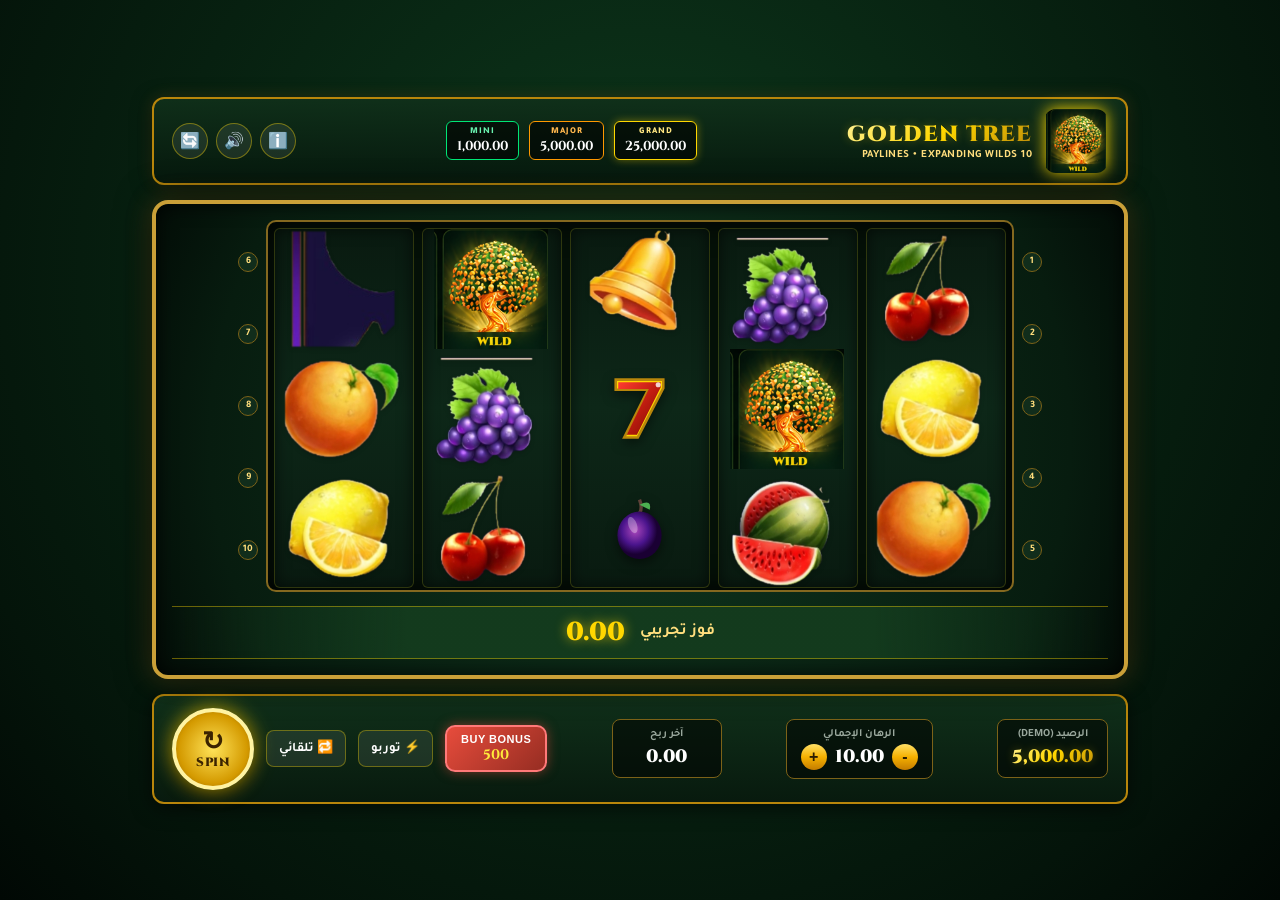
<file: games/golden-tree/index.html>
<!DOCTYPE html>
<html lang="ar" dir="rtl">
<head>
    <meta charset="UTF-8">
    <meta name="viewport" content="width=device-width, initial-scale=1.0, maximum-scale=1.0, user-scalable=no">
    <title>Golden Tree - Demo Slot Game</title>
    <link rel="preconnect" href="https://fonts.googleapis.com">
    <link rel="preconnect" href="https://fonts.gstatic.com" crossorigin>
    <link href="https://fonts.googleapis.com/css2?family=Cinzel:wght@600;700;900&family=Tajawal:wght@500;700;800;900&display=swap" rel="stylesheet">
    <link rel="stylesheet" href="style.css">
</head>
<body>
    <div class="casino-wrapper">
        <!-- شريط الرأس العلوي -->
        <header class="game-header">
            <div class="logo-container">
                <div class="logo-icon"><img src="tree-approved.png" alt="Golden Tree"></div>
                <div class="logo-text">
                    <span class="golden-text main-title">GOLDEN TREE</span>
                    <span class="sub-title">10 PAYLINES • EXPANDING WILDS</span>
                </div>
            </div>

            <!-- عرض الجوائز التراكمية (Jackpots Ticker) التفاعلي -->
            <div class="jackpots-bar">
                <div class="jackpot-box grand">
                    <span class="jp-name">GRAND</span>
                    <span class="jp-val" id="jp-grand">25,000.00</span>
                </div>
                <div class="jackpot-box major">
                    <span class="jp-name">MAJOR</span>
                    <span class="jp-val" id="jp-major">5,000.00</span>
                </div>
                <div class="jackpot-box mini">
                    <span class="jp-name">MINI</span>
                    <span class="jp-val" id="jp-mini">1,000.00</span>
                </div>
            </div>

            <div class="header-actions">
                <button id="btn-paytable" class="icon-btn" title="جدول الأرباح (Paytable)">ℹ️</button>
                <button id="btn-sound" class="icon-btn" title="كتم/تشغيل الصوت">🔊</button>
                <button id="btn-reset-balance" class="icon-btn" title="إعادة تعيين الرصيد التجريبي">🔄</button>
            </div>
        </header>

        <!-- منطقة اللعبة الرئيسية (Slot Machine Stage) -->
        <main class="game-stage">
            <div class="slot-cabinet">
                <!-- إطار الشجرة الذهبية المضيء -->
                <div class="cabinet-frame">
                    <!-- خطوط الدفع الجانبية (Payline indicators) -->
                    <div class="payline-pegs left-pegs">
                        <span data-line="1">1</span>
                        <span data-line="2">2</span>
                        <span data-line="3">3</span>
                        <span data-line="4">4</span>
                        <span data-line="5">5</span>
                    </div>

                    <!-- حاوية البكرات 5x3 -->
                    <div class="reels-container" id="reels-container">
                        <!-- قناع خطوط الفوز (SVG Overlay for winning lines) -->
                        <svg class="paylines-canvas" id="paylines-svg"></svg>

                        <!-- البكرات الخمس -->
                        <div class="reel" id="reel-0" data-index="0">
                            <div class="reel-strip"></div>
                        </div>
                        <div class="reel" id="reel-1" data-index="1">
                            <div class="reel-strip"></div>
                        </div>
                        <div class="reel" id="reel-2" data-index="2">
                            <div class="reel-strip"></div>
                        </div>
                        <div class="reel" id="reel-3" data-index="3">
                            <div class="reel-strip"></div>
                        </div>
                        <div class="reel" id="reel-4" data-index="4">
                            <div class="reel-strip"></div>
                        </div>
                    </div>

                    <div class="payline-pegs right-pegs">
                        <span data-line="6">6</span>
                        <span data-line="7">7</span>
                        <span data-line="8">8</span>
                        <span data-line="9">9</span>
                        <span data-line="10">10</span>
                    </div>
                </div>

                <!-- شاشة عرض حالة الفوز الحالية -->
                <div class="win-banner" id="win-banner">
                    <span class="win-label">فوز تجريبي</span>
                    <span class="win-amount" id="win-amount">0.00</span>
                </div>
            </div>
        </main>

        <!-- شريط التحكم السفلي (Control Dashboard) -->
        <footer class="game-dashboard">
            <div class="dash-box balance-box">
                <span class="box-title">الرصيد (DEMO)</span>
                <span class="box-val golden-text" id="display-balance">5,000.00</span>
            </div>

            <div class="dash-box bet-box">
                <span class="box-title">الرهان الإجمالي</span>
                <div class="bet-stepper">
                    <button id="btn-bet-minus" class="step-btn">-</button>
                    <span class="box-val" id="display-bet">10.00</span>
                    <button id="btn-bet-plus" class="step-btn">+</button>
                </div>
            </div>

            <div class="dash-box lastwin-box">
                <span class="box-title">آخر ربح</span>
                <span class="box-val" id="display-lastwin">0.00</span>
            </div>

            <!-- أزرار الأكشن السريعة والسبين -->
            <div class="actions-group">
                <button id="btn-buy-bonus" class="bonus-btn" title="شراء جولة البونص">
                    <span class="bonus-tag">BUY BONUS</span>
                    <span class="bonus-cost" id="bonus-cost">500</span>
                </button>

                <button id="btn-turbo" class="dash-btn" title="دوران سريع">⚡ توربو</button>
                <button id="btn-auto" class="dash-btn" title="دوران تلقائي">🔁 تلقائي</button>

                <button id="btn-spin" class="spin-button" title="اضغط للدوران (المسافة أو Enter)">
                    <span class="spin-inner">
                        <span class="spin-icon">↻</span>
                        <span class="spin-text">SPIN</span>
                    </span>
                </button>
            </div>
        </footer>
    </div>

    <!-- نافذة جدول المدفوعات والرموز (Paytable Modal) -->
    <div class="modal-overlay" id="paytable-modal">
        <div class="modal-content">
            <div class="modal-header">
                <h2>جدول الأرباح وقواعد اللعبة (PAYTABLE)</h2>
                <button class="close-btn" id="close-paytable">✕</button>
            </div>
            <div class="modal-body">
                <div class="special-feature-card">
                    <div class="feature-icon"><img src="tree-approved.png" alt="Golden Tree"></div>
                    <div class="feature-info">
                        <h3>الشجرة الذهبية (EXPANDING WILD)</h3>
                        <p>تظهر الشجرة الذهبية في البكرات <strong>2 و 3 و 4</strong>. عند مساهمتها في أي خط فوز، تتمدد لتغطي البكرة كاملة رأسياً وتضاعف الأرباح، بديلة عن جميع الرموز ما عدا السكاتر!</p>
                    </div>
                </div>

                <div class="symbols-grid" id="paytable-symbols-grid">
                    <!-- يتم توليد قيم الرموز ديناميكياً من محرك اللعبة -->
                </div>

                <div class="paylines-preview">
                    <h3>خطوط الدفع العشرة (10 Fixed Paylines)</h3>
                    <div class="paylines-diag-grid" id="paylines-diag-grid"></div>
                </div>
            </div>
        </div>
    </div>

    <!-- نافذة الاحتفال بالأرباح الضخمة (Big Win Modal) -->
    <div class="celebration-overlay" id="celebration-overlay">
        <div class="celebration-content">
            <div class="celebration-title" id="celebration-title">BIG WIN!</div>
            <div class="celebration-amount golden-text" id="celebration-amount">0.00</div>
            <button class="claim-btn" id="btn-claim-win">استمرار</button>
        </div>
    </div>

    <script src="game.js"></script>
</body>
</html>
</file>
<file: games/golden-tree/style.css>
:root {
    --gold-primary: #ffd700;
    --gold-light: #fff2a3;
    --gold-dark: #b8860b;
    --gold-gradient: linear-gradient(135deg, #fff3a1 0%, #ffd700 50%, #b8860b 100%);
    --gold-metallic: linear-gradient(180deg, #ffe066 0%, #f5b000 50%, #c47c00 100%);
    
    --bg-dark: #05140b;
    --bg-cabinet: #0a2414;
    --bg-reel: #07170c;
    --emerald-glow: rgba(0, 255, 128, 0.25);
    
    --text-light: #ffffff;
    --text-dim: #9aa89d;
    --accent-red: #e74c3c;
    --accent-blue: #3498db;

    --reel-width: 140px;
    --symbol-height: 120px;
}

* {
    box-sizing: border-box;
    margin: 0;
    padding: 0;
    user-select: none;
    -webkit-user-select: none;
}

body {
    background: radial-gradient(circle at 50% 30%, #0d381c 0%, #04140a 80%, #010804 100%);
    color: var(--text-light);
    font-family: 'Tajawal', 'Segoe UI', Tahoma, Geneva, Verdana, sans-serif;
    min-height: 100vh;
    display: flex;
    justify-content: center;
    align-items: center;
    overflow-x: hidden;
}

/* التنسيق العام لموقع اللعبة */
.casino-wrapper {
    width: 100%;
    max-width: 1000px;
    margin: auto;
    padding: 12px;
    display: flex;
    flex-direction: column;
    gap: 15px;
}

/* الشريط العلوي */
.game-header {
    background: linear-gradient(180deg, rgba(16, 48, 26, 0.9) 0%, rgba(6, 24, 13, 0.95) 100%);
    border: 2px solid #b8860b;
    border-radius: 12px;
    padding: 10px 18px;
    display: flex;
    justify-content: space-between;
    align-items: center;
    box-shadow: 0 4px 20px rgba(0, 0, 0, 0.6), 0 0 15px rgba(212, 175, 55, 0.2);
}

.logo-container {
    display: flex;
    align-items: center;
    gap: 12px;
}

.logo-icon {
    font-size: 32px;
    filter: drop-shadow(0 0 8px gold);
    animation: pulse 2.5s infinite ease-in-out;
}

.logo-text {
    display: flex;
    flex-direction: column;
}

.golden-text {
    background: var(--gold-gradient);
    -webkit-background-clip: text;
    -webkit-text-fill-color: transparent;
    font-weight: 900;
    text-shadow: 0 0 10px rgba(255, 215, 0, 0.3);
}

.main-title {
    font-family: 'Cinzel', serif;
    font-size: 22px;
    letter-spacing: 1px;
}

.sub-title {
    font-size: 11px;
    color: #ffde7d;
    font-weight: bold;
    letter-spacing: 0.5px;
}

/* شريط الجوائز التراكمية (Jackpots Ticker) */
.jackpots-bar {
    display: flex;
    gap: 10px;
}

.jackpot-box {
    background: rgba(0, 0, 0, 0.6);
    border-radius: 6px;
    padding: 4px 10px;
    text-align: center;
    border: 1px solid #7c6218;
    display: flex;
    flex-direction: column;
}

.jackpot-box.grand { border-color: #ffd700; box-shadow: 0 0 8px rgba(255, 215, 0, 0.4); }
.jackpot-box.major { border-color: #ff9800; }
.jackpot-box.mini  { border-color: #00e676; }

.jp-name {
    font-size: 9px;
    font-weight: 900;
    letter-spacing: 1px;
}
.grand .jp-name { color: #ffe680; }
.major .jp-name { color: #ffb74d; }
.mini .jp-name  { color: #69f0ae; }

.jp-val {
    font-family: 'Cinzel', monospace;
    font-size: 13px;
    font-weight: bold;
    color: #fff;
}

.header-actions {
    display: flex;
    gap: 8px;
}

.icon-btn {
    background: rgba(255, 255, 255, 0.08);
    border: 1px solid rgba(255, 215, 0, 0.4);
    color: #ffd700;
    font-size: 16px;
    width: 36px;
    height: 36px;
    border-radius: 50%;
    cursor: pointer;
    display: flex;
    justify-content: center;
    align-items: center;
    transition: all 0.2s ease;
}

.icon-btn:hover {
    background: rgba(255, 215, 0, 0.2);
    transform: scale(1.08);
}

/* منطقة اللعبة الرئيسية */
.game-stage {
    display: flex;
    flex-direction: column;
    align-items: center;
}

.slot-cabinet {
    position: relative;
    background: radial-gradient(circle at center, #10381f 0%, #071c0f 80%, #030d07 100%);
    border: 4px solid #caa038;
    border-radius: 16px;
    padding: 16px;
    box-shadow: 0 0 35px rgba(0, 0, 0, 0.9), inset 0 0 20px rgba(0, 0, 0, 0.8), 0 0 25px rgba(212, 175, 55, 0.35);
    width: 100%;
}

.cabinet-frame {
    display: flex;
    align-items: center;
    justify-content: center;
    gap: 8px;
    position: relative;
}

/* أرقام خطوط الدفع الجانبية */
.payline-pegs {
    display: flex;
    flex-direction: column;
    justify-content: space-around;
    height: calc(var(--symbol-height) * 3);
}

.payline-pegs span {
    width: 20px;
    height: 20px;
    border-radius: 50%;
    background: #112d1b;
    border: 1px solid #7c6218;
    font-size: 10px;
    font-weight: bold;
    color: #ffde7d;
    display: flex;
    align-items: center;
    justify-content: center;
    transition: all 0.3s ease;
}

.payline-pegs span.active {
    background: #ffd700;
    color: #000;
    box-shadow: 0 0 10px #ffd700;
    transform: scale(1.2);
}

/* حاوية البكرات 5x3 */
.reels-container {
    display: flex;
    gap: 8px;
    background: #041007;
    border: 2px solid #84681f;
    border-radius: 10px;
    padding: 6px;
    position: relative;
    overflow: hidden;
    height: calc(var(--symbol-height) * 3 + 12px);
    box-shadow: inset 0 0 30px rgba(0,0,0,0.95);
}

/* قناع خطوط الفوز المباشر */
.paylines-canvas {
    position: absolute;
    top: 0;
    left: 0;
    width: 100%;
    height: 100%;
    pointer-events: none;
    z-index: 10;
}

/* البكرة الفردية */
.reel {
    width: var(--reel-width);
    height: calc(var(--symbol-height) * 3);
    overflow: hidden;
    position: relative;
    background: linear-gradient(180deg, #091a10 0%, #0d2718 50%, #091a10 100%);
    border-radius: 6px;
    border: 1px solid rgba(255, 215, 0, 0.15);
    box-shadow: inset 0 0 15px rgba(0,0,0,0.6);
}

/* الفواصل بين البكرات */
.reel:not(:last-child)::after {
    content: '';
    position: absolute;
    top: 0;
    right: -5px;
    width: 2px;
    height: 100%;
    background: linear-gradient(180deg, transparent, rgba(255, 215, 0, 0.3), transparent);
}

.reel-strip {
    display: flex;
    flex-direction: column;
    position: relative;
    transition: transform 0.1s linear;
}

/* رمز السلوت الفردي */
.symbol-cell {
    width: var(--reel-width);
    height: var(--symbol-height);
    display: flex;
    flex-direction: column;
    justify-content: center;
    align-items: center;
    position: relative;
    transition: transform 0.25s ease;
}

.symbol-cell svg {
    width: 85px;
    height: 85px;
    filter: drop-shadow(0 4px 6px rgba(0, 0, 0, 0.5));
    transition: transform 0.3s cubic-bezier(0.175, 0.885, 0.32, 1.275);
}

.symbol-cell.highlight {
    animation: symbolPulse 0.8s infinite alternate;
}

.symbol-cell.highlight svg {
    transform: scale(1.15);
    filter: drop-shadow(0 0 12px gold);
}

/* تأثير تمدد الشجرة الذهبية (Expanding Wild) */
.symbol-cell.expanding-wild-symbol {
    background: radial-gradient(circle at center, rgba(255, 215, 0, 0.25) 0%, transparent 80%);
    animation: treeExpand 0.5s cubic-bezier(0.175, 0.885, 0.32, 1.275), symbolPulse 0.8s 0.5s infinite alternate;
}

.symbol-cell.expanding-wild-symbol svg {
    transform: scale(1.18);
    filter: drop-shadow(0 0 18px rgba(255, 215, 0, 0.95));
}

@keyframes treeExpand {
    0% { transform: scale(0.4); opacity: 0; }
    60% { transform: scale(1.25); opacity: 0.95; }
    100% { transform: scale(1.0); opacity: 1; }
}

@keyframes symbolPulse {
    0% { transform: scale(1); }
    100% { transform: scale(1.06); }
}

@keyframes pulse {
    0%, 100% { transform: scale(1); }
    50% { transform: scale(1.12); }
}

/* لافتة الفوز */
.win-banner {
    margin-top: 14px;
    background: linear-gradient(90deg, transparent 0%, rgba(20, 60, 30, 0.9) 25%, rgba(20, 60, 30, 0.9) 75%, transparent 100%);
    border-top: 1px solid rgba(255, 215, 0, 0.4);
    border-bottom: 1px solid rgba(255, 215, 0, 0.4);
    padding: 8px 24px;
    text-align: center;
    min-height: 45px;
    display: flex;
    justify-content: center;
    align-items: center;
    gap: 15px;
}

.win-label {
    color: #ffde7d;
    font-size: 16px;
    font-weight: bold;
}

.win-amount {
    font-family: 'Cinzel', monospace;
    font-size: 26px;
    font-weight: 900;
    color: #ffd700;
    text-shadow: 0 0 12px rgba(255, 215, 0, 0.7);
}

/* شريط التحكم السفلي (Dashboard) */
.game-dashboard {
    background: linear-gradient(180deg, #10301a 0%, #081a0e 100%);
    border: 2px solid #b8860b;
    border-radius: 12px;
    padding: 12px 18px;
    display: flex;
    justify-content: space-between;
    align-items: center;
    gap: 15px;
    box-shadow: 0 4px 20px rgba(0, 0, 0, 0.6);
}

.dash-box {
    background: rgba(0, 0, 0, 0.5);
    border: 1px solid #7c6218;
    border-radius: 8px;
    padding: 8px 14px;
    display: flex;
    flex-direction: column;
    align-items: center;
    min-width: 110px;
}

.box-title {
    font-size: 11px;
    color: var(--text-dim);
    margin-bottom: 3px;
    font-weight: 700;
}

.box-val {
    font-family: 'Cinzel', monospace;
    font-size: 18px;
    font-weight: 900;
    color: #fff;
}

.bet-stepper {
    display: flex;
    align-items: center;
    gap: 8px;
}

.step-btn {
    background: var(--gold-metallic);
    color: #2b1d02;
    border: none;
    width: 26px;
    height: 26px;
    border-radius: 50%;
    font-size: 16px;
    font-weight: 900;
    cursor: pointer;
    display: flex;
    justify-content: center;
    align-items: center;
    transition: transform 0.1s;
}

.step-btn:hover {
    transform: scale(1.1);
}

.step-btn:active {
    transform: scale(0.95);
}

/* مجموعة أزرار الأكشن السريعة */
.actions-group {
    display: flex;
    align-items: center;
    gap: 12px;
}

.bonus-btn {
    background: linear-gradient(135deg, #e74c3c 0%, #962d22 100%);
    border: 2px solid #ff7979;
    border-radius: 10px;
    padding: 6px 14px;
    color: #fff;
    cursor: pointer;
    display: flex;
    flex-direction: column;
    align-items: center;
    box-shadow: 0 0 12px rgba(231, 76, 60, 0.5);
    transition: all 0.2s ease;
}

.bonus-btn:hover {
    transform: translateY(-2px);
    box-shadow: 0 0 18px rgba(231, 76, 60, 0.8);
}

.bonus-tag {
    font-size: 11px;
    font-weight: 900;
    letter-spacing: 0.5px;
}

.bonus-cost {
    font-family: 'Cinzel', monospace;
    font-size: 14px;
    font-weight: bold;
    color: #ffeb3b;
}

.dash-btn {
    background: rgba(255, 255, 255, 0.08);
    border: 1px solid rgba(255, 215, 0, 0.35);
    color: #fff;
    border-radius: 8px;
    padding: 8px 12px;
    font-size: 13px;
    font-weight: 700;
    cursor: pointer;
    transition: all 0.2s ease;
    font-family: inherit;
}

.dash-btn.active {
    background: #ffd700;
    color: #000;
    box-shadow: 0 0 10px rgba(255, 215, 0, 0.6);
}

/* زر الدوران الضخم (Spin Button) */
.spin-button {
    width: 82px;
    height: 82px;
    border-radius: 50%;
    background: radial-gradient(circle, #ffe359 0%, #d49a00 65%, #8a5700 100%);
    border: 4px solid #fff3a1;
    box-shadow: 0 0 20px rgba(255, 215, 0, 0.7), 0 5px 15px rgba(0, 0, 0, 0.8);
    cursor: pointer;
    position: relative;
    display: flex;
    justify-content: center;
    align-items: center;
    transition: transform 0.15s ease, box-shadow 0.15s ease;
}

.spin-inner {
    display: flex;
    flex-direction: column;
    align-items: center;
    justify-content: center;
}

.spin-icon {
    font-size: 26px;
    color: #3b2300;
    font-weight: 900;
    line-height: 1;
}

.spin-text {
    font-family: 'Cinzel', serif;
    font-size: 12px;
    font-weight: 900;
    color: #3b2300;
    letter-spacing: 0.5px;
}

.spin-button:hover {
    transform: scale(1.06);
    box-shadow: 0 0 30px rgba(255, 215, 0, 0.9), 0 6px 20px rgba(0, 0, 0, 0.9);
}

.spin-button:active {
    transform: scale(0.96);
}

.spin-button:disabled {
    filter: grayscale(0.7) opacity(0.6);
    cursor: not-allowed;
    transform: none;
    box-shadow: none;
}

/* النوافذ المنبثقة (Modals) */
.modal-overlay, .celebration-overlay {
    position: fixed;
    top: 0;
    left: 0;
    width: 100vw;
    height: 100vh;
    background: rgba(0, 0, 0, 0.85);
    backdrop-filter: blur(5px);
    display: none;
    justify-content: center;
    align-items: center;
    z-index: 100;
}

.modal-overlay.open, .celebration-overlay.open {
    display: flex;
}

.modal-content {
    background: linear-gradient(180deg, #0f301a 0%, #06170c 100%);
    border: 3px solid #ffd700;
    border-radius: 16px;
    width: 90%;
    max-width: 750px;
    max-height: 85vh;
    overflow-y: auto;
    padding: 24px;
    box-shadow: 0 0 35px rgba(255, 215, 0, 0.4);
}

.modal-header {
    display: flex;
    justify-content: space-between;
    align-items: center;
    border-bottom: 1px solid rgba(255, 215, 0, 0.3);
    padding-bottom: 12px;
    margin-bottom: 16px;
}

.modal-header h2 {
    font-size: 18px;
    color: #ffd700;
}

.close-btn {
    background: none;
    border: none;
    color: #fff;
    font-size: 22px;
    cursor: pointer;
}

.special-feature-card {
    background: rgba(255, 215, 0, 0.1);
    border: 1px solid #ffd700;
    border-radius: 10px;
    padding: 14px;
    display: flex;
    align-items: center;
    gap: 16px;
    margin-bottom: 20px;
}

.feature-icon {
    font-size: 40px;
}

.feature-info h3 {
    color: #ffd700;
    font-size: 15px;
    margin-bottom: 4px;
}

.feature-info p {
    color: #d1d8d3;
    font-size: 13px;
    line-height: 1.5;
}

.symbols-grid {
    display: grid;
    grid-template-columns: repeat(auto-fill, minmax(130px, 1fr));
    gap: 12px;
    margin-bottom: 20px;
}

.pay-card {
    background: rgba(0, 0, 0, 0.4);
    border: 1px solid #485c4f;
    border-radius: 8px;
    padding: 10px;
    text-align: center;
}

.pay-card-icon {
    height: 50px;
    display: flex;
    justify-content: center;
    align-items: center;
    margin-bottom: 6px;
}

.pay-card-icon svg {
    width: 45px;
    height: 45px;
}

.pay-tiers {
    font-size: 11px;
    color: #ffde7d;
    display: flex;
    flex-direction: column;
    gap: 2px;
}

.paylines-preview h3 {
    font-size: 14px;
    color: #ffd700;
    margin-bottom: 10px;
}

.paylines-diag-grid {
    display: grid;
    grid-template-columns: repeat(5, 1fr);
    gap: 10px;
}

.line-mini-card {
    background: rgba(0, 0, 0, 0.4);
    border: 1px solid #334d3b;
    border-radius: 6px;
    padding: 6px;
    text-align: center;
    font-size: 11px;
}

/* نافذة Big Win الاحتفالية */
.celebration-content {
    background: radial-gradient(circle, #251b03 0%, #0d0901 100%);
    border: 4px solid #ffd700;
    border-radius: 20px;
    padding: 40px 60px;
    text-align: center;
    box-shadow: 0 0 50px rgba(255, 215, 0, 0.8);
    animation: popIn 0.5s cubic-bezier(0.175, 0.885, 0.32, 1.275);
}

.celebration-title {
    font-family: 'Cinzel', serif;
    font-size: 48px;
    font-weight: 900;
    color: #ffde59;
    text-shadow: 0 0 20px rgba(255, 215, 0, 0.9);
    margin-bottom: 10px;
    animation: pulse 1s infinite alternate;
}

.celebration-amount {
    font-family: 'Cinzel', monospace;
    font-size: 42px;
    margin-bottom: 25px;
}

.claim-btn {
    background: var(--gold-metallic);
    color: #2b1d02;
    border: none;
    border-radius: 25px;
    padding: 12px 36px;
    font-size: 18px;
    font-weight: 900;
    cursor: pointer;
    box-shadow: 0 0 20px rgba(255, 215, 0, 0.7);
    transition: transform 0.15s;
}

.claim-btn:hover {
    transform: scale(1.08);
}

@keyframes popIn {
    0% { transform: scale(0.5); opacity: 0; }
    100% { transform: scale(1); opacity: 1; }
}

/* التجاوب مع شاشات الهواتف والأجهزة اللوحية (Responsive Design) */
@media (max-width: 820px) {
    :root {
        --reel-width: 66px;
        --symbol-height: 70px;
    }

    .casino-wrapper {
        padding: 6px;
        gap: 8px;
    }

    .main-title {
        font-size: 16px;
    }

    .sub-title {
        display: none;
    }

    .jackpots-bar {
        display: none;
    }

    .slot-cabinet {
        padding: 8px 4px;
    }

    .reels-container {
        gap: 3px;
        padding: 3px;
    }

    .symbol-cell svg {
        width: 48px;
        height: 48px;
    }

    .game-dashboard {
        flex-wrap: wrap;
        justify-content: center;
        padding: 10px;
        gap: 10px;
    }

    .dash-box {
        min-width: 80px;
        padding: 5px 8px;
    }

    .box-val {
        font-size: 14px;
    }

    .spin-button {
        width: 65px;
        height: 65px;
    }
}

/* Approved Golden Tree artwork */
.approved-tree-symbol { width: 100%; height: 100%; object-fit: contain; display:block; }
.logo-icon img { width: 64px; height: 64px; object-fit: contain; border-radius: 12px; display:block; }
.feature-icon img { width: 72px; height: 72px; object-fit: contain; border-radius: 12px; display:block; }
.symbol-cell.expanding-wild-symbol .approved-tree-symbol { width:100%; height:100%; object-fit:contain; }
/* Kazo approved symbol artwork update */
.new-slot-symbol{width:100%;height:100%;object-fit:contain;display:block;filter:drop-shadow(0 2px 2px rgba(0,0,0,.18));}
</file>
